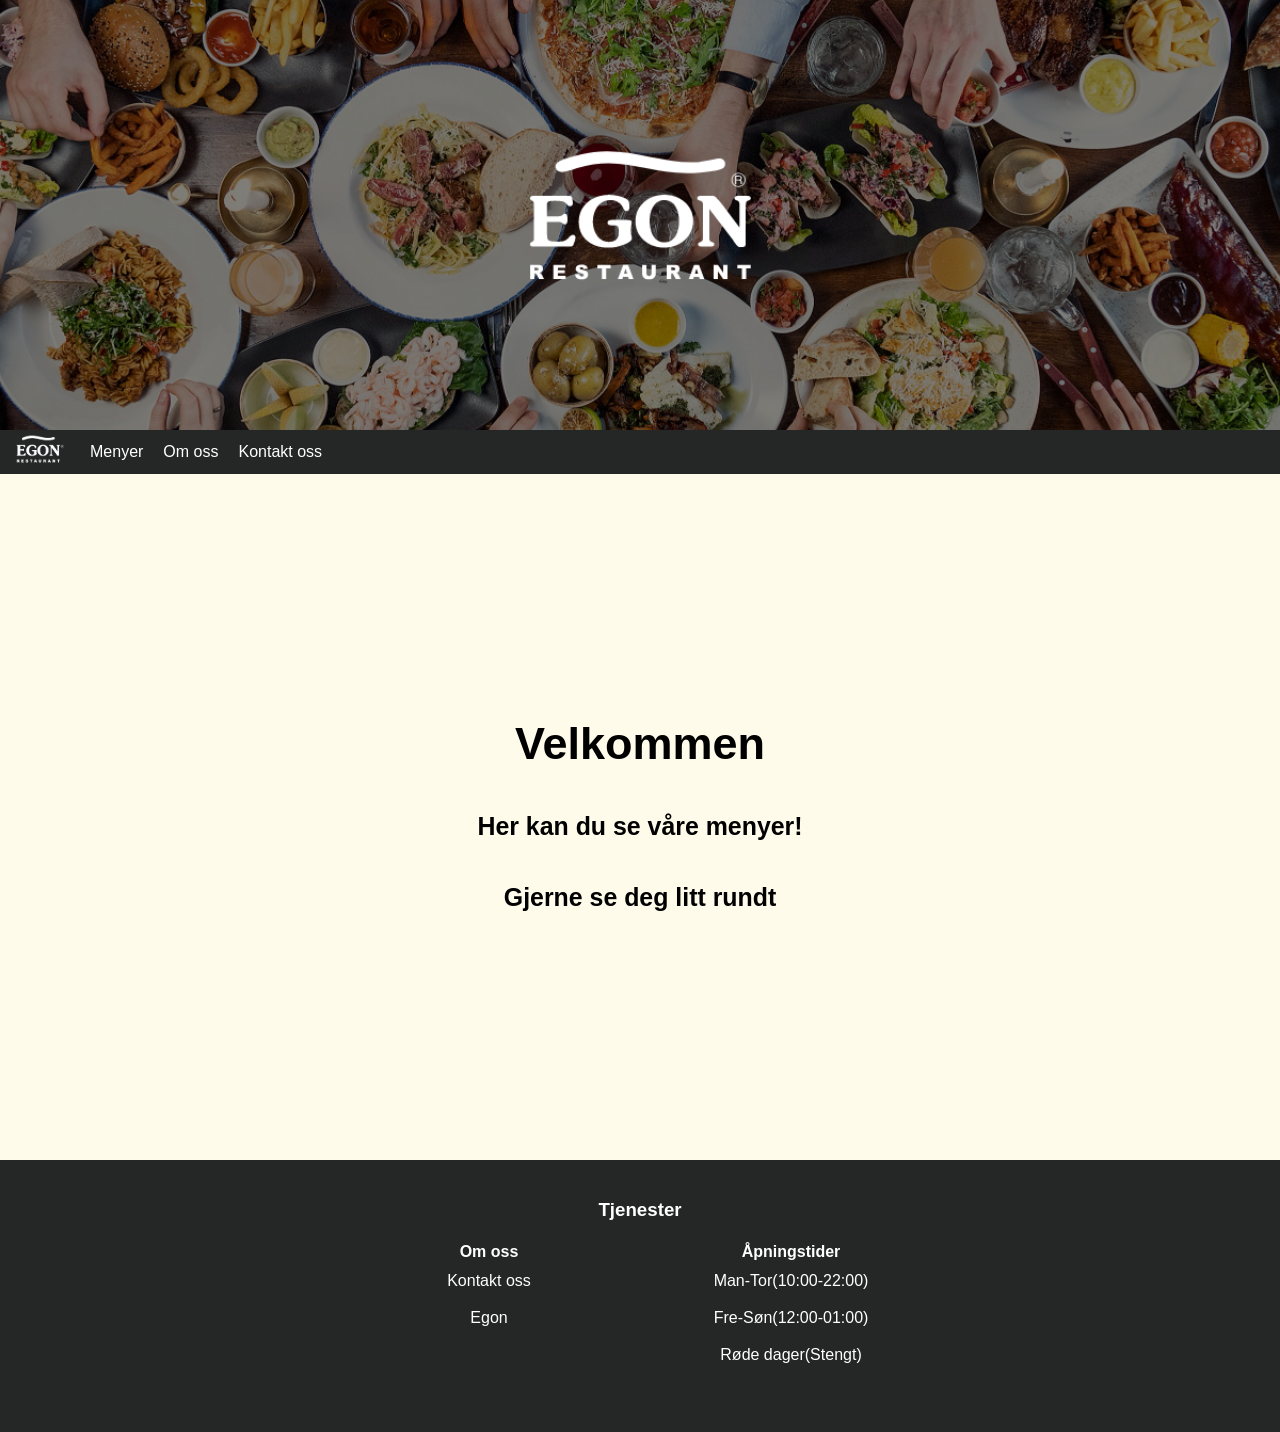
<file: index.html>
<!DOCTYPE html>
<html lang="en">
    <head>
        <title>Egon</title>
        <meta charset="UTF-8">
        <meta name="viewport" content="width=device-width, initial-scale=1">
        <link rel="stylesheet" href="stylesheet.css">
    </head>
	
    <body>
        <div class="header-home"></div>
        
        <div class="navbar"> 
            <a href="index.html"><img src="bilder/Egon_Restaurant_logotype-HVIT2.jpg" alt="home" width="60px" height="40px"></a>
            <div class="navbartxt">
                <a href="meny.html">Menyer</a>
                <a href="om oss.html">Om oss</a>
                <a href="info om oss.html">Kontakt oss</a>
            </div>
            
        </div>

          
            
            <div class="row">
            <div class="main-home">
                <h2>Velkommen</h2>
                <h5>Her kan du se våre menyer!</h5>
                <h5>Gjerne se deg litt rundt</h5>
                

            </div>
            </div>  
            
          
        

            
        <div class="footer">
            <h3>Tjenester</h3>
            <div class="åpning">
                <table>
                    <tr>
                        <th>Om oss</th>
                        <th>Åpningstider</th>
                    </tr>
                    <tr>
                      <td>Kontakt oss</td>
                      <td>Man-Tor(10:00-22:00)</td>
                      
                    </tr>
                    <tr>
                      <td>Egon</td>
                      <td>Fre-Søn(12:00-01:00)</td>
                      
                    </tr>
                    <tr>
                        <td></td>
                        <td>Røde dager(Stengt)</td>
                    </tr>
                    <tr>
                        <td></td>
                        <td></td>
                    </tr>
                   
                </table>
    
            </div>
        </div>
    </body>
</html>
</file>
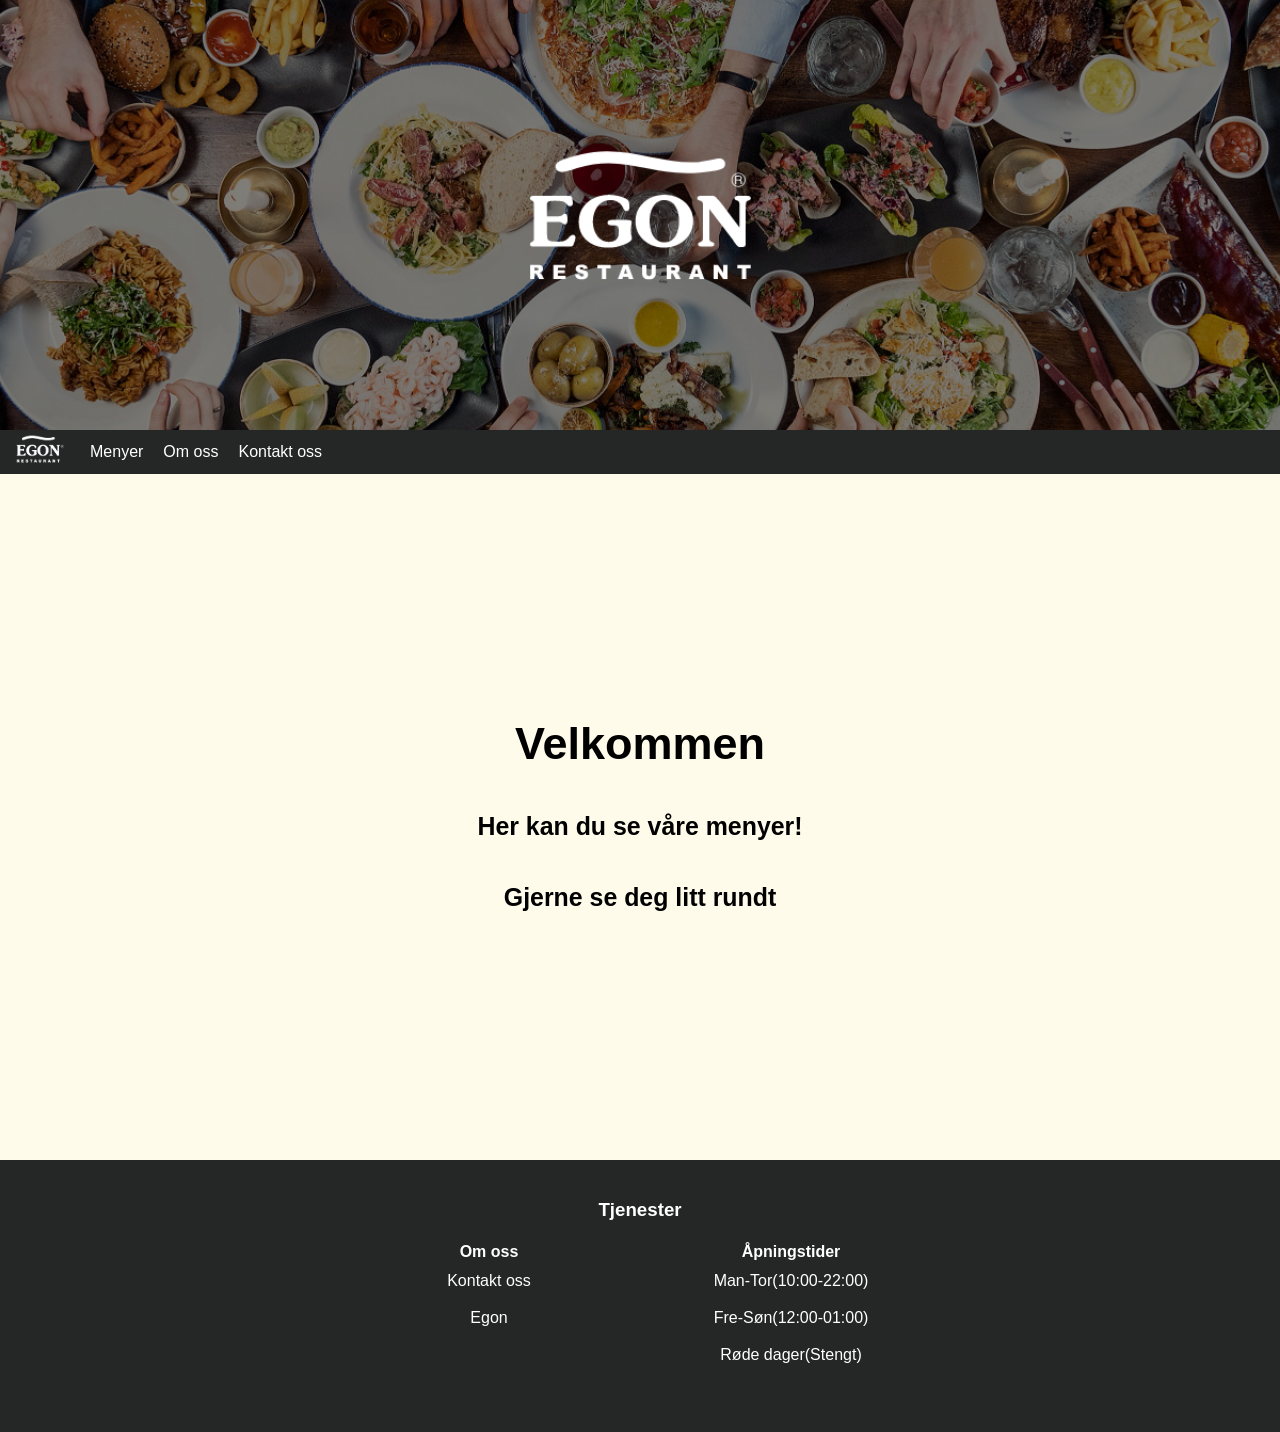
<file: indeks.html>
<!DOCTYPE html>
<html lang="en">
    <head>
        <title>Egon</title>
        <meta charset="UTF-8">
        <meta name="viewport" content="width=device-width, initial-scale=1">
        <link rel="stylesheet" href="stylesheet.css">
    </head>
	
    <body>
        <div class="header-home"></div>
        
        <div class="navbar"> 
            <a href="indeks.html"><img src="bilder/Egon_Restaurant_logotype-HVIT2.jpg" alt="home" width="60px" height="40px"></a>
            <div class="navbartxt">
                <a href="meny.html">Menyer</a>
                <a href="om oss.html">Om oss</a>
                <a href="info om oss.html">Kontakt oss</a>
            </div>
            
        </div>

          
            
            <div class="row">
            <div class="main-home">
                <h2>Velkommen</h2>
                <h5>Her kan du se våre menyer!</h5>
                <h5>Gjerne se deg litt rundt</h5>
                

            </div>
            </div>  
            
          
        

            
        <div class="footer">
            <h3>Tjenester</h3>
            <div class="åpning">
                <table>
                    <tr>
                        <th>Om oss</th>
                        <th>Åpningstider</th>
                    </tr>
                    <tr>
                      <td>Kontakt oss</td>
                      <td>Man-Tor(10:00-22:00)</td>
                      
                    </tr>
                    <tr>
                      <td>Egon</td>
                      <td>Fre-Søn(12:00-01:00)</td>
                      
                    </tr>
                    <tr>
                        <td></td>
                        <td>Røde dager(Stengt)</td>
                    </tr>
                    <tr>
                        <td></td>
                        <td></td>
                    </tr>
                   
                </table>
    
            </div>
        </div>
    </body>
</html>
</file>
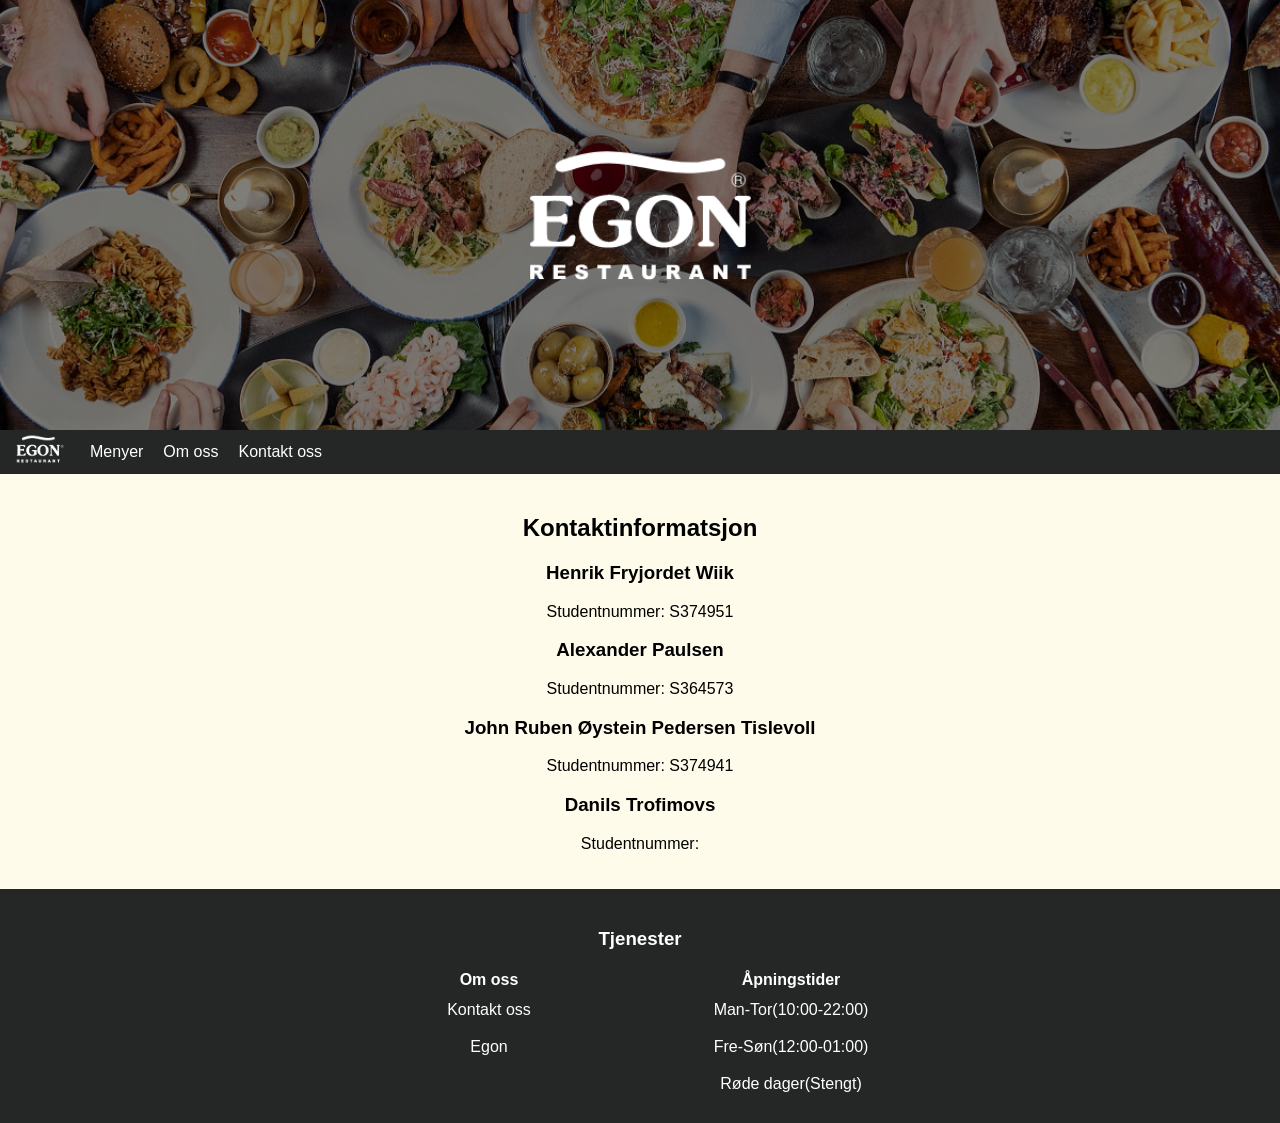
<file: info om oss.html>
<!DOCTYPE html>
<html lang="en">
    <head>
        <title>Egon</title>
        <meta charset="UTF-8">
        <meta name="viewport" content="width=device-width, initial-scale=1">
        <link rel="stylesheet" href="stylesheet.css">
    </head>
    <body>
        
        <div class="header"></div>
        
        <div class="navbar"> 
            <a href="index.html"><img src="bilder/Egon_Restaurant_logotype-HVIT2.jpg" alt="home" width="60px" height="40px"></a>
            <div class="navbartxt">
                <a href="meny.html">Menyer</a>
                <a href="om oss.html">Om oss</a>
                <a href="info om oss.html">Kontakt oss</a>
            </div>
            
        </div>
            <div class="main-center">
				<h2>Kontaktinformatsjon</h2>

                <h3> Henrik Fryjordet Wiik </h3>
                <p>Studentnummer: S374951</p>
                
                <h3> Alexander Paulsen </h3>
                <p>Studentnummer: S364573</p>
                
                <h3> John Ruben Øystein Pedersen Tislevoll </h3>
                <p>Studentnummer: S374941</p>
                
                <h3> Danils Trofimovs</h3>
                <p>Studentnummer:</p>
                
            </div>
        
        <div class="footer">
            <h3>Tjenester</h3>
            <div class="åpning">
                <table>
                    <tr>
                        <th>Om oss</th>
                        <th>Åpningstider</th>
                    </tr>
                    <tr>
                      <td>Kontakt oss</td>
                      <td>Man-Tor(10:00-22:00)</td>
                      
                    </tr>
                    <tr>
                      <td>Egon</td>
                      <td>Fre-Søn(12:00-01:00)</td>
                      
                    </tr>
                    <tr>
                        <td></td>
                        <td>Røde dager(Stengt)</td>
                    </tr>
                   
                </table>
    
            </div>
        </div>
        
    </body>
</html>
</file>
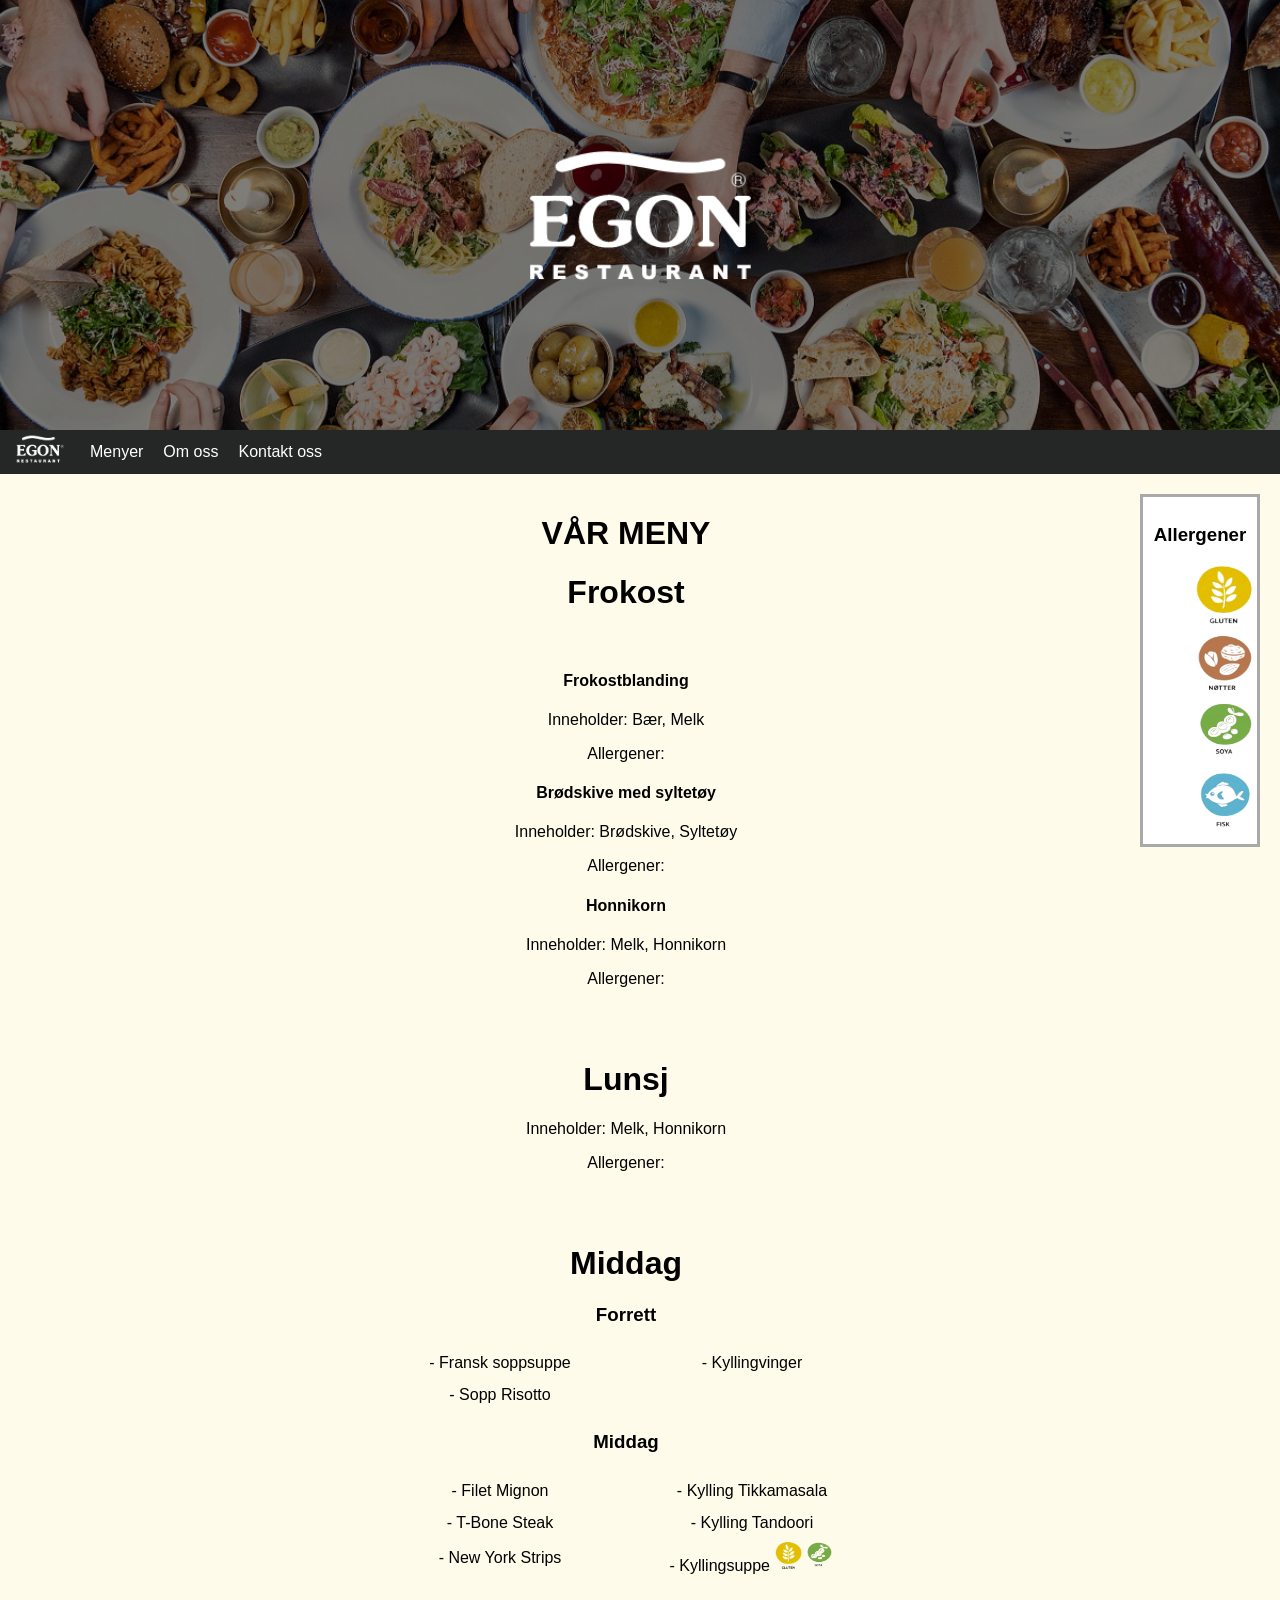
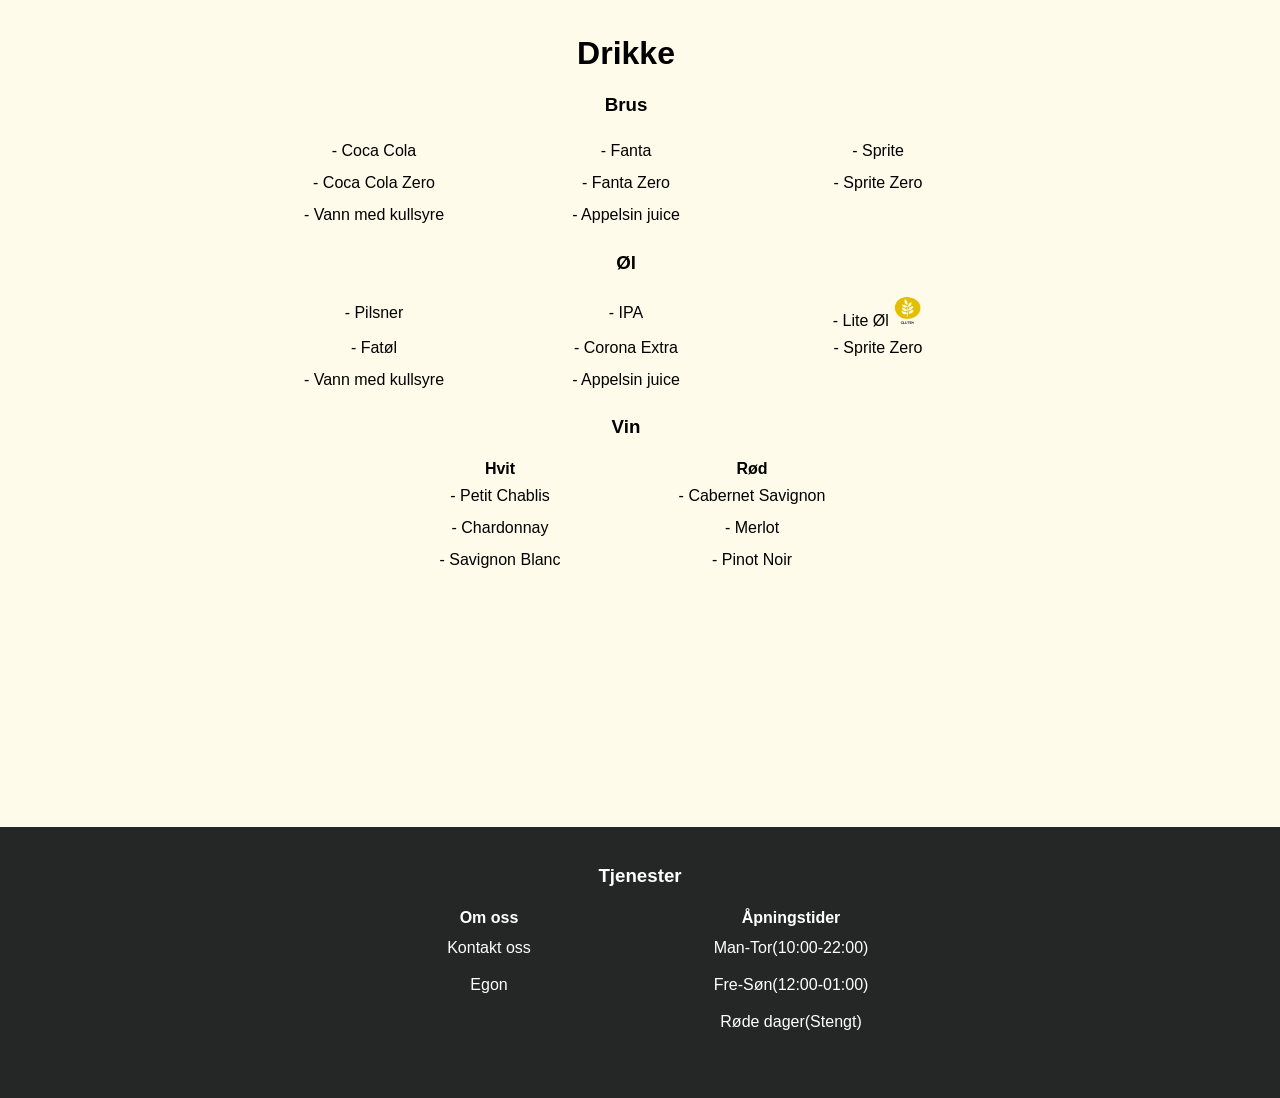
<file: meny.html>
<!DOCTYPE html>
<html lang="en">
    <head>
        <title>Egon</title>
        <meta charset="UTF-8">
        <meta name="viewport" content="width=device-width, initial-scale=1">
        <link rel="stylesheet" href="stylesheet.css">
    </head>
    <body>
        
        <div class="header"></div>

        <div class="navbar"> 
            <a href="index.html"><img src="bilder/Egon_Restaurant_logotype-HVIT2.jpg" alt="home" width="60px" height="40px"></a>
            <div class="navbartxt">
                <a href="meny.html">Menyer</a>
                <a href="om oss.html">Om oss</a>
                <a href="info om oss.html">Kontakt oss</a>
            </div>
            
        </div>

        

        <div class="row">
            <div class="side">
            </div>
            

            <div class="main">
                <h1>VÅR MENY</h1>
                
                <h1>Frokost</h1>
                <br>
                <h4>Frokostblanding</h4>
                <p>Inneholder: Bær, Melk</p>
                <p>Allergener:</p>
                <h4>Brødskive med syltetøy</h4>
                <p>Inneholder: Brødskive, Syltetøy</p>
                <p>Allergener:</p>
                <h4>Honnikorn</h4>
                <p>Inneholder: Melk, Honnikorn</p>
                <p>Allergener:</p>
                <br>
                <br>


                <h1>Lunsj</h1>
                <p>Inneholder: Melk, Honnikorn</p>
                <p>Allergener:</p>
                <br>
                <br>


                <h1>Middag</h1>
                <div class="meny">
                    <table>
                        <tr>
                            <h3>Forrett</h3>
                        </tr>
                        
                        <tr>
                            <td>- Fransk soppsuppe</td>
                            <td>- Kyllingvinger</td>
                        </tr>
                        <tr>
                            <td>- Sopp Risotto</td>
                        </tr>
                    </table>
                    <table>
                        <tr>
                            <h3>Middag</h3>
                        </tr>
                        
                        <tr>
                            <td>- Filet Mignon</td>
                            <td>- Kylling Tikkamasala</td>
                        </tr>
                        <tr>
                            <td>- T-Bone Steak</td>
                            <td>- Kylling Tandoori</td>
                        </tr>
                        <tr>
                            <td>- New York Strips</td>
                            <td>- Kyllingsuppe <img src="bilder/gluten-removebg-preview.png" alt="Description for image" width="30px" height="30px"><img src="bilder/soya-removebg-preview.png" alt="Description for image" width="30px" height="30px"></td>
                        </tr>
                    </table>
                </div>

                <br>
                <br>

                <h1>Drikke</h1>
                <div class="meny">
                    <table style="margin-bottom: 20px;">
                        <h3>Brus</h3>
                        <tr>
                          <td>- Coca Cola</td>
                          <td>- Fanta</td>
                          <td>- Sprite</td>
                        </tr>
                        <tr>
                          <td>- Coca Cola Zero</td>
                          <td>- Fanta Zero</td>
                          <td>- Sprite Zero</td>
                        </tr>
                        <tr>
                          <td>- Vann med kullsyre</td>
                          <td>- Appelsin juice</td>
                        </tr>
                      </table>

                      <table>
                        <h3>Øl</h3>
                        <tr>
                          <td>- Pilsner</td>
                          <td>- IPA</td>
                          <td>- Lite Øl <img src="bilder/gluten-removebg-preview.png" alt="Description for image" width="30px" height="30px"></td>
                        </tr>
                        <tr>
                          <td>- Fatøl</td>
                          <td>- Corona Extra</td>
                          <td>- Sprite Zero</td>
                        </tr>
                        <tr>
                          <td>- Vann med kullsyre</td>
                          <td>- Appelsin juice</td>
                        </tr>
                      </table>
                      
                      <table>
                        <h3>Vin</h3>
                        <tr>
                            <th>Hvit</th>
                            <th>Rød</th>
                        </tr>
                        <tr>
                          <td>- Petit Chablis</td>
                          <td>- Cabernet Savignon</td>
                          
                        </tr>
                        <tr>
                          <td>- Chardonnay</td>
                          
                          <td>- Merlot</td>
                          
                        </tr>
                        <tr>
                            <td>- Savignon Blanc</td>
                            <td>- Pinot Noir</td>
                        </tr>
                       
                      </table>
                </div>

         	
            </div>
            <div class="side">
                <div class="sidenav">
                    
                    <h3 style="text-align: center;">
                        Allergener
                    </h3>
                    <div class="allergener">
                    <img style="margin-left: 50px;" src="bilder/gluten-removebg-preview.png" alt="Description for image" width="64px" height="64px">
                    <br>
                    <img style="margin-left: 50px;" src="bilder/nøtter-removebg-preview.png" alt="Description for image" width="64px" height="64px">
                    <br>
                    <img style="margin-left: 50px;" src="bilder/soya-removebg-preview.png" alt="Description for image" width="64px" height="64px">
                    <br>
                    <img style="margin-left: 50px;" src="bilder/fisk-removebg-preview.png" alt="Description for image" width="64px" height="64px">
                    </div>
                    
                  </div>
            </div>
        </div>
        
        <div class="footer">
            <h3>Tjenester</h3>
            <div class="åpning">
                <table>
                    <tr>
                        <th>Om oss</th>
                        <th>Åpningstider</th>
                    </tr>
                    <tr>
                      <td>Kontakt oss</td>
                      <td>Man-Tor(10:00-22:00)</td>
                      
                    </tr>
                    <tr>
                      <td>Egon</td>
                      <td>Fre-Søn(12:00-01:00)</td>
                      
                    </tr>
                    <tr>
                        <td></td>
                        <td>Røde dager(Stengt)</td>
                    </tr>
                    <tr>
                        <td></td>
                        <td></td>
                    </tr>
                   
                </table>
    
            </div>
        </div>
        
    </body>
</html>
</file>
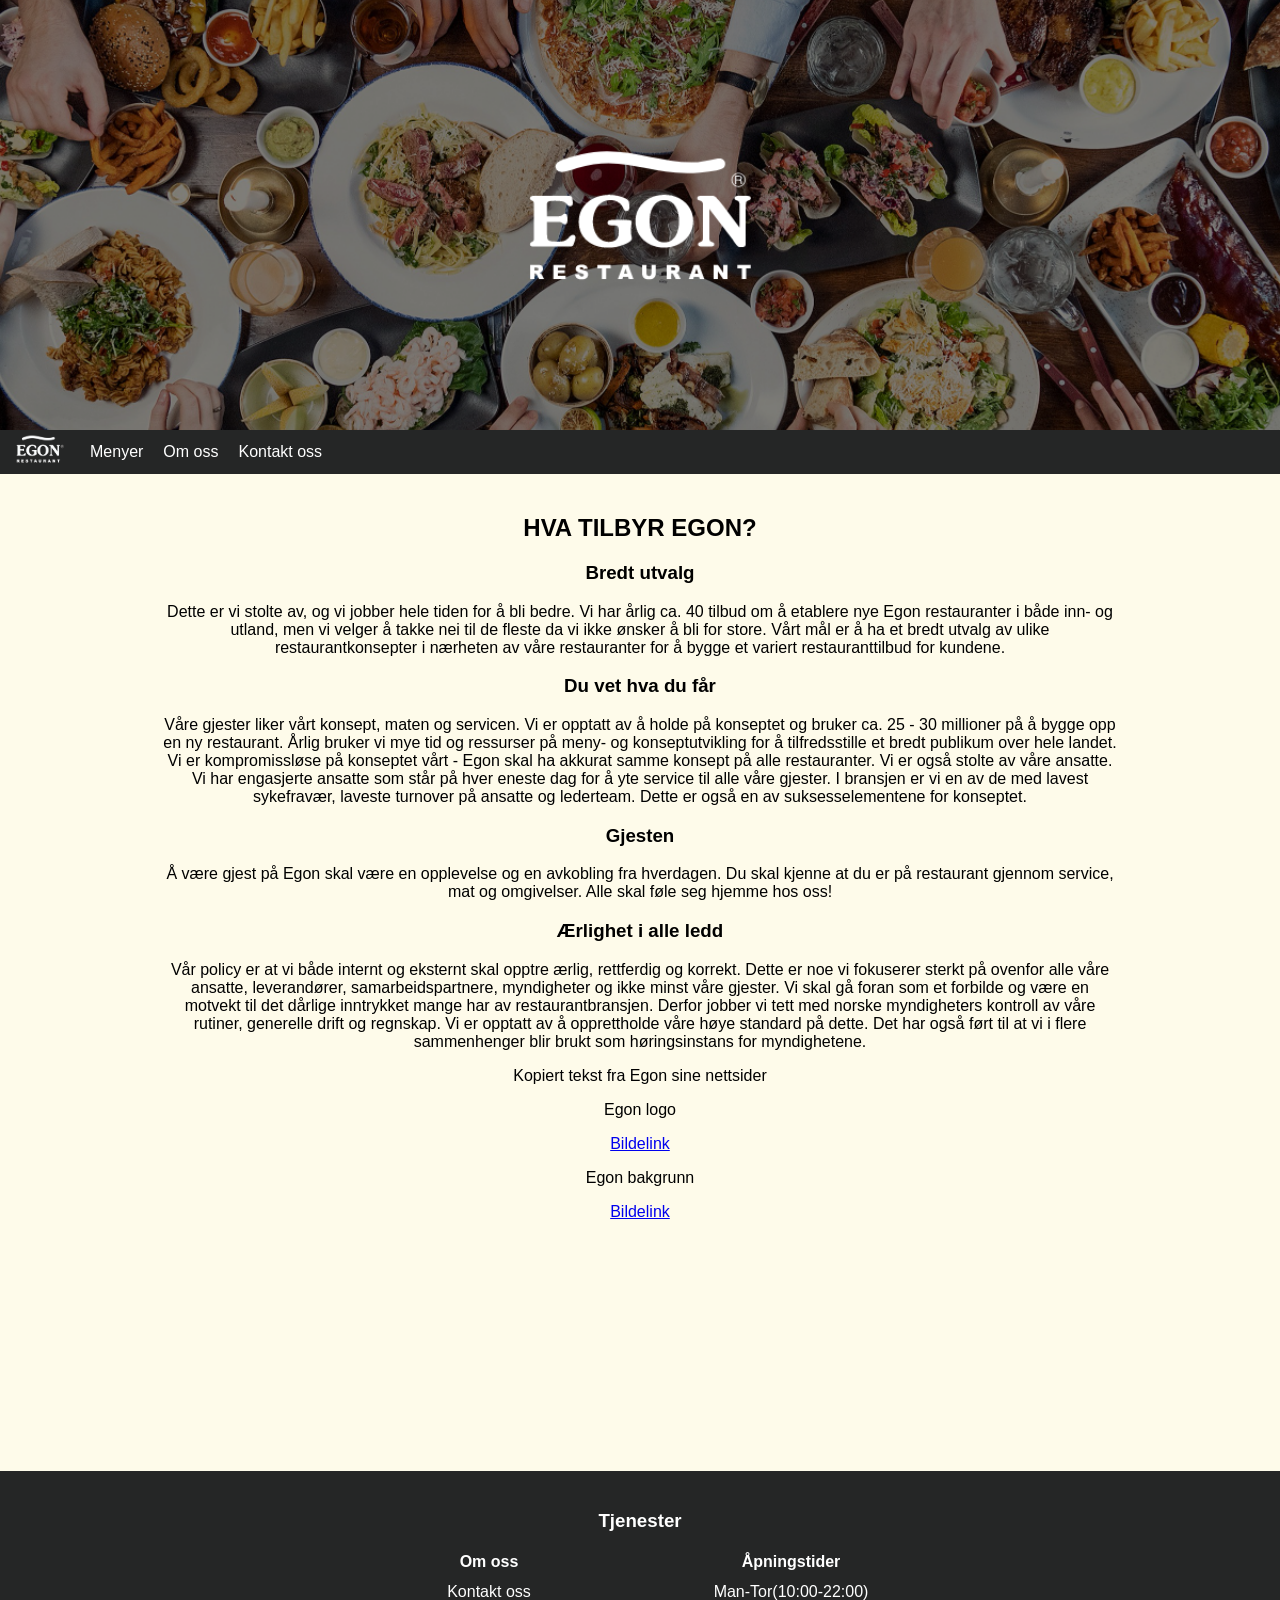
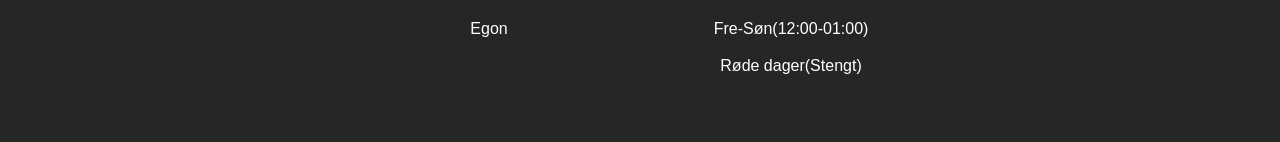
<file: om oss.html>
<!DOCTYPE html>
<html lang="en">
    <head>
        <title>Egon</title>
        <meta charset="UTF-8">
        <meta name="viewport" content="width=device-width, initial-scale=1">
        <link rel="stylesheet" href="stylesheet.css">
    </head>
    <body>
        
        <div class="header"></div>
        
        <div class="navbar"> 
            <a href="index.html"><img src="bilder/Egon_Restaurant_logotype-HVIT2.jpg" alt="home" width="60px" height="40px"></a>
            <div class="navbartxt">
                <a href="meny.html">Menyer</a>
                <a href="om oss.html">Om oss</a>
                <a href="info om oss.html">Kontakt oss</a>
            </div>
            
        </div>
        <div class="row">
            <div class="side"></div>
            <div class="main">
                <h2>HVA TILBYR EGON?</h2>
                <h3>Bredt utvalg</h3>
                <p>Dette er vi stolte av, og vi jobber hele tiden for å bli bedre. 
                    Vi har årlig ca. 40 tilbud om å etablere nye Egon restauranter i både inn- og utland, men vi velger å takke nei til de fleste da vi ikke ønsker å bli for store. 
                    Vårt mål er å ha et bredt utvalg av ulike restaurantkonsepter i nærheten av våre restauranter for å bygge et variert restauranttilbud for kundene.
                </p>
                <h3>Du vet hva du får</h3>
                <p>Våre gjester liker vårt konsept, maten og servicen. Vi er opptatt av å holde på konseptet og bruker ca. 25 - 30  millioner på å bygge opp en ny restaurant.
                    Årlig bruker vi mye tid og ressurser på meny- og konseptutvikling for å tilfredsstille et bredt publikum over hele landet. 
                    Vi er kompromissløse på konseptet vårt - Egon skal ha akkurat samme konsept på alle restauranter.
                    Vi er også stolte av våre ansatte. Vi har engasjerte ansatte som står på hver eneste dag for å yte service til alle våre gjester. 
                    I bransjen er vi en av de med lavest sykefravær, laveste turnover på ansatte og lederteam. Dette er også en av suksesselementene for konseptet.
                </p>
                <h3>Gjesten</h3>
                <p>Å være gjest på Egon skal være en opplevelse og en avkobling fra hverdagen. 
                    Du skal kjenne at du er på restaurant gjennom service, mat og omgivelser. 
                    Alle skal føle seg hjemme hos oss!
                </p>
                <h3>Ærlighet i alle ledd</h3>
                <p>Vår policy er at vi både internt og eksternt skal opptre ærlig, rettferdig og korrekt. 
                    Dette er noe vi fokuserer sterkt på ovenfor alle våre ansatte, leverandører, samarbeidspartnere, myndigheter og ikke minst våre gjester.
                    Vi skal gå foran som et forbilde og være en motvekt til det dårlige inntrykket mange har av restaurantbransjen. Derfor jobber vi tett med norske myndigheters kontroll av våre rutiner, generelle drift og regnskap. 
                    Vi er opptatt av å opprettholde våre høye standard på dette. 
                    Det har også ført til at vi i flere sammenhenger blir brukt som høringsinstans for myndighetene.
                </p>
                <p>Kopiert tekst fra Egon sine nettsider</p>
                
                <p>Egon logo</p>
                <a href="https://livsgledeforeldre.no/wp-content/uploads/2018/10/Egon_Restaurant_logotype-HVIT2.jpg">Bildelink</a>
               
                <p>Egon bakgrunn</p>
                <a href="https://www.egon.no/images/OG.png">Bildelink</a>
                
                
            </div>
            <div class="side"></div>
        </div>
        
        <div class="footer">
            <h3>Tjenester</h3>
            <div class="åpning">
                <table>
                    <tr>
                        <th>Om oss</th>
                        <th>Åpningstider</th>
                    </tr>
                    <tr>
                      <td>Kontakt oss</td>
                      <td>Man-Tor(10:00-22:00)</td>
                      
                    </tr>
                    <tr>
                      <td>Egon</td>
                      <td>Fre-Søn(12:00-01:00)</td>
                      
                    </tr>
                    <tr>
                        <td></td>
                        <td>Røde dager(Stengt)</td>
                    </tr>
                    <tr>
                        <td></td>
                        <td></td>
                    </tr>
                   
                </table>
    
            </div>
        </div>
        
    </body>
</html>
</file>
<file: stylesheet.css>
* {
   box-sizing: border-box;
 }

body {
   font-family: Arial, Helvetica, sans-serif;
   margin: 0;
   background-color: #fefbea;
 }

 .header {
   padding: 215px;
   text-align: center;
   background: #002566;
   color: white;
   background-image: url('bilder/OG.png');
  background-repeat: no-repeat;
  background-size: 100%;
  background-position: center;
 }

 .header-home{
  padding: 215px;
  text-align: center;
  background-image: url('bilder/OG.png');
  background-repeat: no-repeat;
  background-size: 100%;
  background-position: center;
  color: white;
 }

 .header h1 {
   font-size: 40px;
 }



 .navbar {
   overflow: hidden;
   background-color: #252626;
   position: sticky;
   width: 100%;
   top: 0;
 }

 .navbar a {
   float: left;
   display: block;
   color: white;
   text-align: center;
   padding-left: 10px;
   text-decoration: none;
 }

 .navbartxt{
  float: left;
   display: block;
   color: white;
   text-align: center;
   text-decoration: none;
   padding-top: 13px;
 }

 .navbartxt a{
  padding-left: 20px;
 }

 .navbar a.right {
   float: none;
 }

 .navbar a:hover {
   background-color: #252626;
   color: black;
 }

 .paragraf{
  text-align: left;
 }

 .meny table{
  display: flex;
  justify-content: center;
 }

 .meny table tr td{
 width: 250px;
 height: 30px;
 
 }

 .allergener p{
  display: inline-block;
}
 .row { 
   display: -ms-flexbox; 
   display: flex;
   -ms-flex-wrap: wrap;
   flex-wrap: wrap;
 }

 .side {
   -ms-flex: 15%; 
   flex: 0.5%;
   background-color: #fefbea;
   padding: 20px;
 }

 .main {  
   -ms-flex: 70%;
   flex: 70%;
   background-color: #fefbea;
   padding: 20px 20px 250px 20px;
   text-align: center;
 }

 .main-linker {  
  -ms-flex: 70%;
  flex: 70%;
  background-color: #fefbea;
  padding: 0.05px 20px 259px 20px;
}

 .main-center {  
   -ms-flex: 70%;
   text-align:center;
   flex: 70%;
   background-color: #fefbea;
   padding: 20px;
 }
 .main-home {  
   -ms-flex: 70%;
   flex: 70%;
   background-color: #fefbea;
   padding: 207px;
   text-align:center;
   font-size:30px; 
   
 }
 
 .åpning{
  display: flex;
  justify-content: center;
 }

 .åpning table tr td{
  width: 300px;
  height: 35px;
 }
 

 .footer {
   padding: 20px;
   text-align: center;
   background: #252626;
   color: white;
   
 }
 #footer_tekst1{
 text-align: left;
 font-family: sans-serif;
 }
 


.sidenav {
    
    position: sticky;
    top: 319px;
    left: 10px;
    bottom: 11%;
    background: #ffffff;
    overflow-x: hidden;
    padding: 8px 0px;
	  border-style: solid;
    border-width: 3px;
    border-left-width: 3px;
    border-right-width: 3px;
    border-color: darkgray;
    margin: 0px;
  }
  
  .sidenav a {
    padding: 8px 8px 6px 3px;
    text-decoration: none;
    font-size: 25px;
    color: #2196F3;
    display: block;
  }
  
  .sidenav a:hover {
    color: #064579;
  }
</file>
